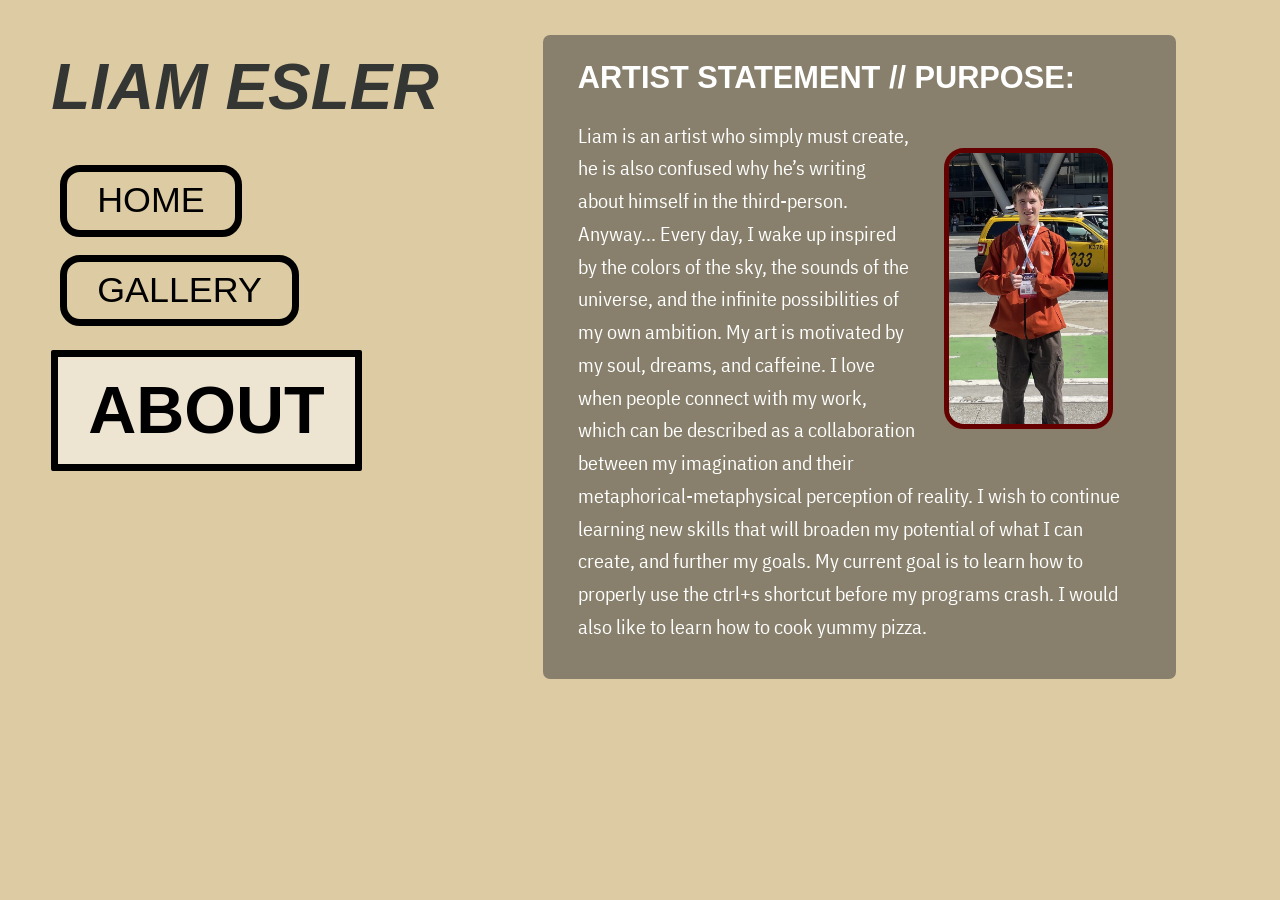
<file: about.html>
<!DOCTYPE html>
<html lang="en">

<head>
    <meta charset="UTF-8">
    <meta name="viewport" content="width=device-width, initial-scale=1.0">
    <title>Liam Esler ☮</title>
    <meta name="description" content="Digital Media Artist! OPEN THIS PAGE TO FIND TRUTH!">
    <link rel="icon" type="image/svg+xml" href="images/icons/run-man-icon-1.svg">
    <link rel="stylesheet" href="css/home.css">
    <!-- FONT! -->
    <link href='https://fonts.googleapis.com/css?family=IBM Plex Sans Condensed' rel='stylesheet'>

</head>

<body>
    <div class="grid">
        <nav class="page-select">
            <header>
                <i>LIAM ESLER</i>
            </header>

            <section class="not-selected">
                <a href="index.html">HOME</a>
            </section>
            <section class="not-selected">
                <a href="gallery.html">GALLERY</a>
            </section>
            <section class="selected-page">
                <a href="about.html">ABOUT</a>
            </section>
        </nav>

        <main>
            <section class="about">
                <h3>ARTIST STATEMENT // PURPOSE:</h3>
                <img src="images/liam-preview.jpg">
                <p>Liam is an artist who simply must create, he is also confused why he’s writing about himself in the
                    third-person. Anyway... Every day, I wake up inspired by the colors of the sky, the sounds of the
                    universe, and the infinite possibilities of my own ambition. My art is motivated by my soul, dreams,
                    and caffeine. I love when people connect with my work, which can be described as a collaboration
                    between my imagination and their metaphorical-metaphysical perception of reality. I wish to
                    continue learning new skills that will broaden my potential of what I can create, and further my
                    goals. My current goal is to learn how to properly use the ctrl+s shortcut before my programs
                    crash. I would also like to learn how to cook yummy pizza.</p>
            </section>

        </main>

    </div>

    <footer>

    </footer>

    <!-- <script src="js/main.js" ></script> -->
</body>

</html>
</file>
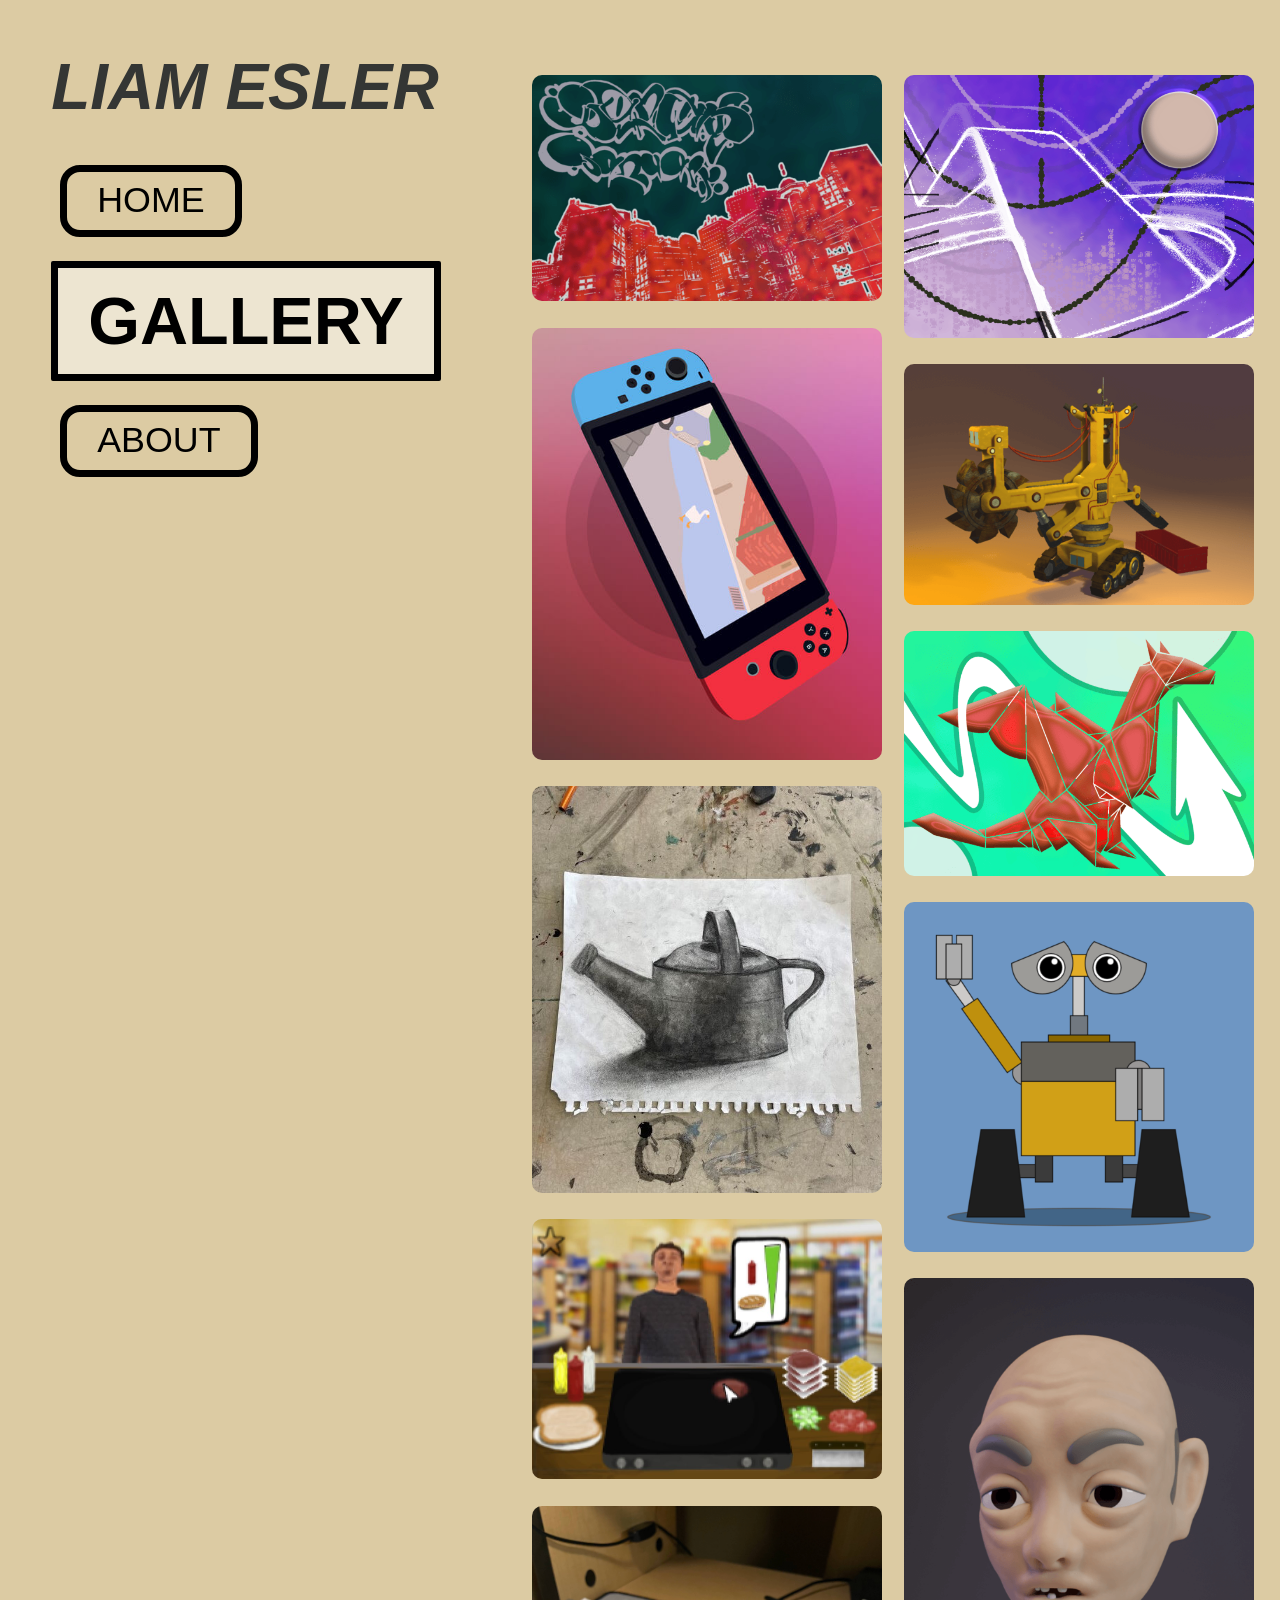
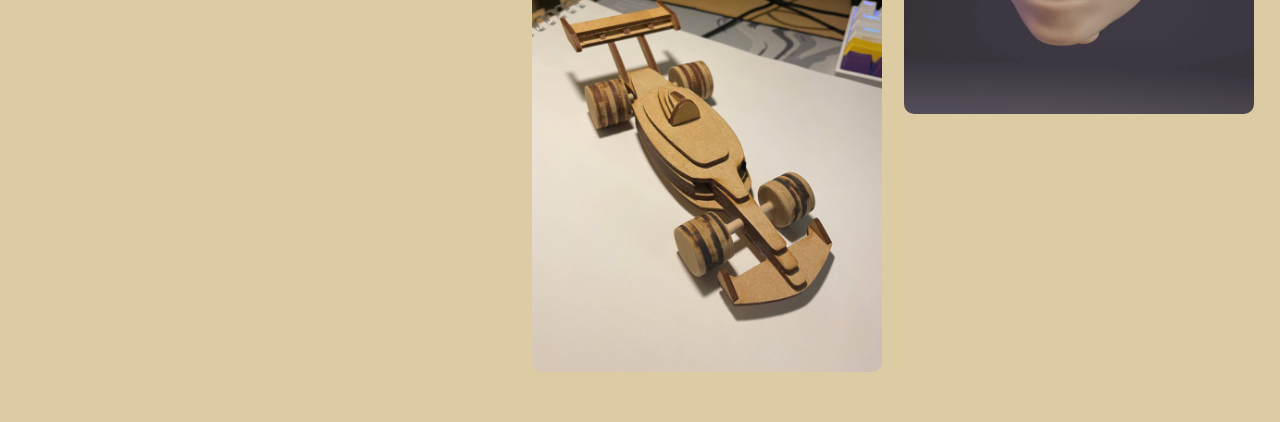
<file: gallery.html>
<!DOCTYPE html>
<html lang="en">

<head>
    <meta charset="UTF-8">
    <meta name="viewport" content="width=device-width, initial-scale=1.0">
    <title>Liam Esler ☮</title>
    <meta name="description" content="Digital Media Artist! OPEN THIS PAGE TO FIND TRUTH!">
    <link rel="icon" type="image/svg+xml" href="images/icons/run-man-icon-1.svg">
    <link rel="stylesheet" href="css/home.css">
</head>

<body>
    <div class="grid">
        <nav class="page-select">
            <header>
                <i>LIAM ESLER</i>
            </header>

            <section class="not-selected">
                <a href="index.html">HOME</a>
            </section>
            <section class="selected-page">
                <a href="gallery.html">GALLERY</a>
            </section>
            <section class="not-selected">
                <a href="about.html">ABOUT</a>
            </section>
        </nav>

        <main>
            <section class="preview-img">
                <img src="images/January-preview.png">
                <img src="images/switch-preview.jpg">
                <img src="images/Drawing-preview.jpg">
                <img src="images/ChoppedCheese-preview.JPG">
                <img src="images/RaceCar-preview.jpg">
                <img src="images/fragile-sounds++900.png">
                <img src="images/excavator-preview.png">
                <img src="images/origami-preview.png">
                <img src="images/wall-E-preview.png">
                <img src="images/old-man.png">

            </section>
            <section class="dialog-container">
                <dialog class="modal-01">
                    <img src="images/full/January-full.png">
                    <div class="description">
                        <h3>
                            JANUARY POSTER - ART 74
                        </h3>
                        <p>
                            This is a poster I made using photoshop. The cityscape was
                            created by using a screenshot I took from the video game Jet Set Radio Future.
                        </p>
                    </div>
                    <button>
                        &times;
                    </button>
                </dialog>
                <dialog class="modal-02">
                    <img src="images/full/ns-vector-wide.png">
                    <div class="description">
                        <h3>
                            NINTENDO SWITCH VECTOR - ART 74
                        </h3>
                        <p>
                            This was a image I created using the pen tool in Illustrator. The goal of this project was
                            to create an image that would resemble a
                            product advertisment.
                        </p>
                    </div>
                    <button>
                        &times;
                    </button>
                </dialog>
                <dialog class="modal-03">
                    <img src="images/full/Drawings-Full.png">
                    <div class="description">
                        <h3>
                            CHARCOAL DRAWINGS - ART 24
                        </h3>
                        <p>
                            These are drawings were made with charcoal. Thank you Donald for enlighting me with this
                            beautiful medium!
                        </p>
                    </div>
                    <button>
                        &times;
                    </button>
                </dialog>
                <dialog class="modal-04">
                    <img src="images/ChoppedCheese-preview.JPG">
                    <div class="description">
                        <h3>
                            VIDEO GAME ANIMATION - ART 74
                            <br>
                            <a class="modal-link" href="https://youtu.be/fwVWN5UfJ50" target="_blank"> Watch Video!</a>
                        </h3>
                        <p>
                            This is an animation I created using After Effects. The goal of the project was to make the
                            animation
                            look like a playable video game.
                        </p>
                    </div>
                    <button>
                        &times;
                    </button>
                </dialog>
                <dialog class="modal-05">
                    <img src="images/full/Racecar-Full.png">
                    <div class="description">
                        <h3>
                            LASERCUT RACECAR - ART 13
                        </h3>
                        <p>
                            This was a model car I laser-cut using Illustrator. My inspiration was to create a
                            formula-1-esque racecar, while keeping the features as simplistic as possible.
                            I am proud with how the car turned out, especially becuase this was my first laser cutting project!
                        </p>
                    </div>
                    <button>
                        &times;
                    </button>
                </dialog>
                <dialog class="modal-06">
                    <!-- <img src="images/full/collage-full.png">
                    <div class="description">
                        <h3>
                            CONTENT COLLAGE - ART 3
                        </h3>
                        <p>
                            This is a graphic collage I made using Photoshop. I used images from videos I found in my
                            youtube history, the goal of this project was to become more aware about the media I
                            consume.
                        </p>
                    </div> -->
                    <img src="images/full/fragile-sounds++-min.png">
                    <div class="description">
                        <h3>
                            Fragile Sounds - ART 15
                        </h3>
                        <p>
                            This image was a created using photoshop with inspiration from the song 'The Pass Less Travelled' by the artist Vegyn.
                            The idea behind this assignment was to create a visual piece that incorporates synesthesia.

                        </p>
                    </div>

                    <button>
                        &times;
                    </button>
                </dialog>
                <dialog class="modal-07">
                    <img src="images/full/excavator-w-xray.png">
                    <div class="description">
                        <h3>
                            EXCAVATOR BLENDER - ART 102
                        </h3>
                        <p>
                            This is a 3d-model I made in blender. I used concept-art that was
                            found hidden in the game files of the video game Fur-Fighters as inspiration.
                            This object sadly never made it into the game, so I thought
                            it would be cool for me to create the 3d existence it was supposed to have.
                        </p>
                    </div>
                    <button>
                        &times;
                    </button>
                </dialog>
                <dialog class="modal-08">
                    <img src="images/full/origami-full.png">
                    <div class="description">
                        <h3>
                            ORIGAMI VECTOR - ART 74
                        </h3>
                        <p>
                            All of the shapes in this image were created using the pen tool in Illustrator, which I then
                            colored in with Photoshop. The oriami dragon was referenced from a photo I found
                            online.
                        </p>
                    </div>
                    <button>
                        &times;
                    </button>
                </dialog>
                <dialog class="modal-09">
                    <img src="images/full/wall-E-full.png">
                    <div class="description">
                        <h3>
                            p5Js WALL-E SKETCH - ART 74
                            <a class="modal-link" href="https://editor.p5js.org/Liam.E/sketches/5_R_jend-"
                                target="_blank"> See Sketch!</a>
                        </h3>
                        <p>
                            This is a sketch I made using p5js. It was a unusual expierence drawing shapes by using
                            math, definitly one of the more basic uses of what p5js is capable of.
                        </p>
                    </div>
                    <button>
                        &times;
                    </button>
                </dialog>
                <dialog class="modal-10">
                    <img src="images/full/old-man-full.png">
                    <div class="description">
                        <h3>
                            BLENDER FACE SCULPTING - ART 102
                        </h3>
                        <p>
                            This 3d-model was made using the blockout method in Blender. Shoutout to David Bayus!
                        </p>
                    </div>
                    <button>
                        &times;
                    </button>
                </dialog>
            </section>

        </main>
    </div>
    <footer>

    </footer>

    <!-- <script src="js/main.js" ></script> -->
    <script src="js/popup.js"></script>
</body>

</html>
</file>
<file: css/home.css>
/*
CSS RESETS:
 Border box reset:
https://www.paulirish.com/2012/box-sizing-border-box-ftw/
 62.5% Fix: https: //www.aleksandrhovhannisyan.com/blog/62-5-percent-font-size-trick/
*/

html {
  box-sizing: border-box;
  font-size: 62.5%;
}

*,
*:before,
*:after {
box-sizing: inherit;
margin: 0;
padding: 0;
}

html, 
body {
height: 100%;
font-size: 1.6rem;
/* same as 16px using 62.5% fix for rem */
line-height: 1.6;
}

/* ----- BODY ----- */
body {
background: rgb(220, 203, 163);
margin: 0;
font-family: 'Open Sans', sans-serif;
}

/* ----- THE DIVINE GRID ----- */

.grid {
  display: grid;
  grid-template-rows: 100vh;
  grid-template-columns: auto 60% auto;
  grid-template-areas: 
  'nav content aside';
}


/* ----- HEADER (inside of <nav>) ----- */

header{
color: rgb(52, 54, 52);
font-size: 3rem;
font-weight: 600;
margin: 0vh 0 2vh 0;
}

/* ----- NAVIGATION ----- */
.page-select {
  padding: 4vh 0 0 4vw;
  display: flex;
  flex-direction: column;
  align-items: flex-start;
  grid-area: 'nav';
}

.page-select a {
text-decoration: none;
/* background-color: blueviolet; */
color: inherit;
text-decoration: none;
display: block;
padding: 0px 30px;
}

.selected-page {
background-color: #ffffff80;
border: 7px solid black;
/* color: rgb(100, 0, 0); */
border-radius: 2px;
font-size: 3rem;
font-weight: 600;
margin: 15px 0;
}
.not-selected {
border: 7px solid black;
border-radius: 20px;
margin: 1vh;
/* padding: 0 15px; */
}
.selected-page:hover {
color: rgb(100, 0, 0);
border-color: rgb(100,0,0);
}
.not-selected:hover {
color: rgb(100,0,0);
border-color: rgb(100,0,0);
}

/* ------ PAGE CONTENT ----- */

.preview-img {
padding: 8vh 0 3vh 0;
grid-area: content;
column-count: 3;
}
.preview-img img {
max-width: 350px;
max-height: auto;
margin: 1% 7%;
border-radius: 10px;
transition: all 0.2s ease-in-out;
cursor: pointer;
}
.preview-img img:hover {
transform: scale(1.05);
opacity: 0.95;
}
/* ----- MISC ----- */
.modal-link {
  color: rgb(228, 151, 180);
}
.modal-link:hover {
  color: rgb(193, 159, 255);
}


/* ------ ABOUT PAGE ------ */
.about {
border-radius: 7px;
color: white;
background-color: rgba(54, 54, 54, 0.5);
padding: 5%;
margin: 5%;
justify-content: space-evenly;
grid-area: content;
}
.about h3 {
/* text-decoration: underline; */
margin: -3% 0 3% 0;
}
.about p {
font-family: 'IBM Plex Sans Condensed', 'Open Sans', sans-serif;
font-size: 1rem;
height: auto;
}
.about img {
border: solid 5px rgb(100, 0, 0);
border-radius: 20px;
margin: 5%;
float: right;
width: 30%;
}
footer {
z-index: 5;
margin: auto;
}

/* ----- MODAL // (POPUP IMAGES!) ------- */
.dialog-container {
  display: none;
}

dialog {
margin: 7%;
display: grid;
grid-template-columns: 2% auto 38% 4%;
grid-template-rows: 4% auto 4%;
justify-items: center;
border-radius: 10px;

position: fixed;
width: auto;
height: auto;

background-color: rgba(0, 0, 0, .8);
outline: 0;
border: 0;
box-shadow: 0 0 1rem rgb(0, 0, 0, 0.9);
}
dialog button {
  font-size: 1rem;
  position: absolute;
  color: rgba(255, 255, 255, 0.5);
  background: none;
  border: solid 0.1rem rgb(255, 255, 255, 0.5);
  border-radius: 5rem;
  display: flex;
  right: 0;
  padding: 0px 7px 2px 7px;
  margin: 1% 1%;
  cursor: pointer;
}
dialog button:hover {
  background: rgb(100, 0, 0);
}
.description {
  grid-area: 2 / 3;
}
dialog h3 {
  font-style: italic;
  text-align: center;
  padding: 5% 5% 2% 5%;
  color: white;
}
dialog p {
  text-align: center;
  font-size: 1rem;
  padding: 0% 5% 5% 5%;
  color: white;
}
dialog img {
  grid-area: 2 / 2;
  max-width: 100%;
  max-height: 100%;
  margin-top: auto;
  margin-bottom: auto;
}
dialog::backdrop {
background: rgba(0, 0, 0, 0.5);
}
/* 
.full-img {
max-width: 100%;
max-height: 100%;
transition: all 0.25s ease-out;
} */

/* ----- DISCLAIMER ----- */
.disclaimer {
  position: absolute;
  right: 0;
  bottom: 0;
  direction: rtl;
  padding: 0 1%;
  font-size: 0.6rem;
  color: rgb(100, 0, 0, 0.2);
}

/* ----- @media RESPONSIVE ----- */

@media screen and (max-width: 1770px) {
.grid {
  grid-template-columns: auto 55% auto;
}
.preview-img img {
  max-width: 450px;
}
.preview-img {
  column-count: 2;
}
}
@media screen and (max-width: 1635px) {
.preview-img img {
  max-width: 400px;
}
}
@media screen and (max-width: 1480px) {
.about h3 {
  font-size: 1.2rem;
}
.about p {
  font-size: 0.8rem;
}
.preview-img img {
  max-width: 350px;
}
}
@media screen and (max-width: 1370px) {
  header{
    font-size: 2.5rem;
  }
.selected-page {
  font-size: 2.6rem;
  }
  .not-selected {
    font-size: 1.4rem;
    } 
}
@media screen and (max-width: 1270px) {
.preview-img img {
  max-width: 300px;
}
}
@media screen and (max-width: 1160px) {
  dialog {
    padding: 5%;
    grid-template-columns: 3% auto 3%;
    grid-template-rows: 4% 60vh auto 0%;
  }
  dialog img {
    margin-top: 0;
    margin-bottom: 0;
  }
  dialog .description {
    top: 0;
    grid-area: 3 / 2;
  }
  header {
    font-size: 2rem;
  }
  .selected-page {
    font-size: 2rem;
    }
  .not-selected {
    font-size: 1.1rem;
    } 
}
@media screen and (max-width: 1090px) {
  .preview-img img {
    max-width: 250px;
  }
}
@media screen and (max-width: 980px) {
  dialog {
    grid-template-rows: 4% max-content auto 0%;
  }
  .grid {
    grid-template-columns: auto 50% auto;
  }
  .preview-img img {
    max-width: 200px;
  }
}
@media screen and (max-width: 880px) {
  .preview-img {
    margin-left: 4%;
    padding: 8vh 10vw 3vh 0;
  }
  .preview-img img {
    max-width: 300px;
  }
  .disclaimer {
    padding: 2% 2% 0 6%;
    direction: ltr;
  }
  .about h3 {
    font-size: 1rem;
  }
  .about p {
    font-size: 0.7rem;
  }
  .grid {
    display: grid;
    grid-template-rows: auto auto;
    grid-template-columns: 100%;
    grid-template-areas:
    'nav'
    'content';
  }
  .page-select {
    padding: 1vh 0 0 4vw;
  }
}
@media screen and (max-width: 730px) {
  .preview-img img {
    max-width: 250px;
  }
  dialog h3 {
    font-size: 1.4rem;
  }
}
@media screen and (max-width: 630px) {
  dialog p {
    font-size: 0.8rem;
  }
  header {
    margin: 0;
    font-size: 1.9rem;
  }
  .preview-img img {
    max-width: 200px;
  }
}
@media screen and (max-width: 460px) {
  dialog button {
    font-size: 0.8rem;
    padding: 0% 1.5%;
  }
  dialog h3 {
    font-size: 1rem;
  }
  dialog p {
    font-size: 0.6rem;
  }
  .preview-img img {
    max-width: 150px;
  }
  .preview-img {
    padding: 3vh 14vw 3vh 0;
  }
}
@media screen and (max-width: 360px) {
  .preview-img img {
    max-width: 135px;
  }
  header {
    font-size: 1.7rem;
  }
  .selected-page {
    font-size: 1.7rem;
    }
  .not-selected {
    font-size: 0.9rem;
    } 
}
</file>
